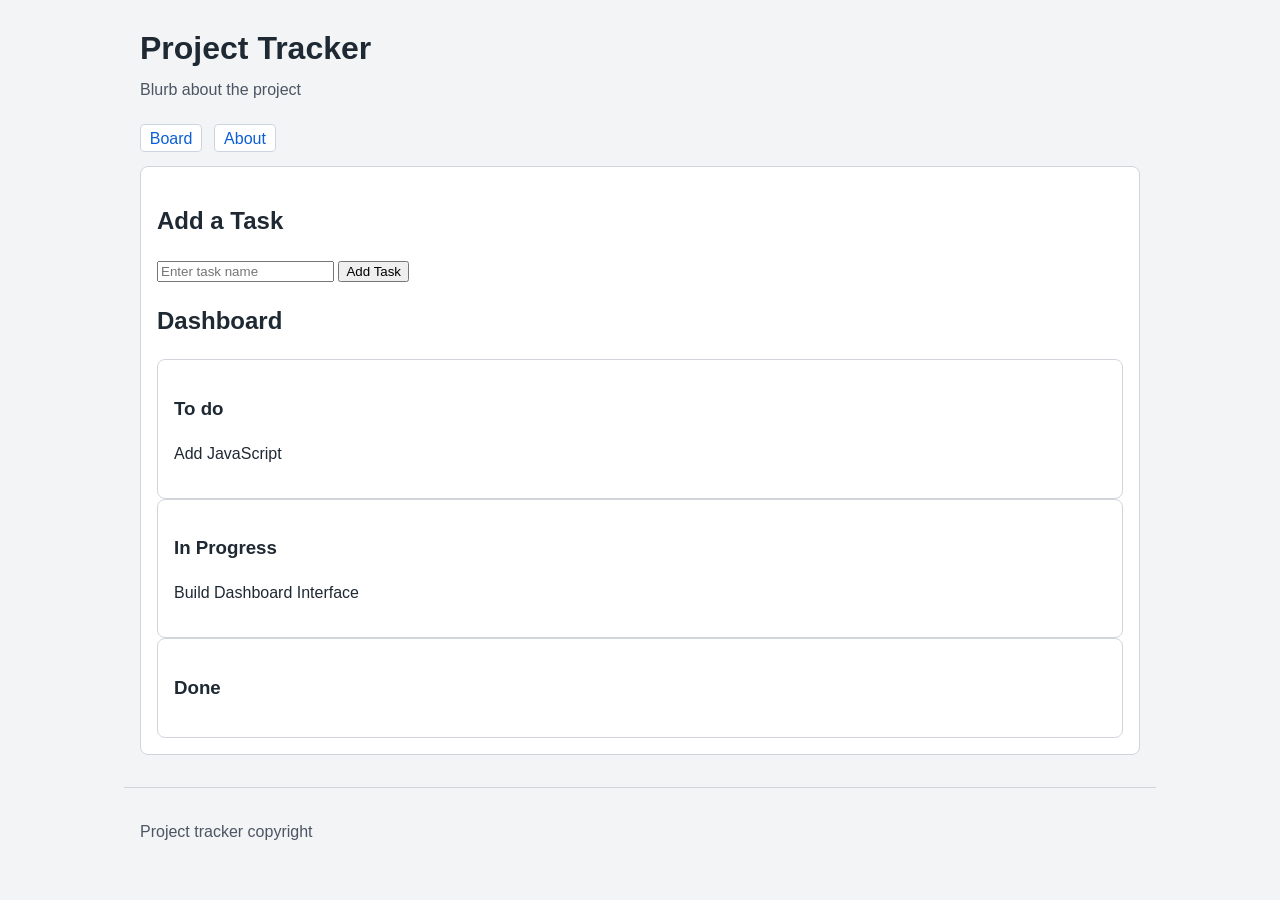
<file: src/Isaac Project Tracker Index.html>
<html lang="en"><head>
  <meta charset="utf-8">
  <meta name="viewport" content="width=device-width, initial-scale=1">
  <title>Project Tracker Dashboard v1</title>
  <link rel="stylesheet" href="style.css">
</head>
<body>
  <header>
    <h1>Project Tracker</h1>
    <p>Blurb about the project</p>
  </header>

    <nav>
      <ul>
      <li><a href="#board">Board</a></li>
      <li><a href="#about">About</a></li>
      </ul>
    </nav>

  <main>

    <!-- Add Task Controls – includes priority selector -->
    <section aria-label="Add a task">
      <h2>Add a Task</h2>
      <div class="task-controls">
        <input type="text" id="task-input" placeholder="Enter task name">
        <button id="add-task-button">Add Task</button>
      </div>

    
    <h2>Dashboard</h2>
    <div class="flexboard">
      <section>
        <h3>To do</h3>
        <p>Add JavaScript</p>
      </section>

      <section>
        <h3>In Progress</h3>
        <p>Build Dashboard Interface</p>
      </section>

      <section>
        <h3>Done</h3>
        <p></p>
      </section>
    </div>
  </main>
  <footer>
    <p>Project tracker copyright</p>
  </footer>

    <script src="scripts.js"></script>

  </body></html>
</file>
<file: src/style.css>
body {
  margin: 0;
  font-family: Arial, sans-serif;
  line-height: 1.5;
  color: #1f2933;
  background-color: #f3f4f6;
}

header,
nav,
main,
footer {
  max-width: 1000px;
  margin: 0 auto;
  padding-left: 1rem;
  padding-right: 1rem;
}

header {
  padding-top: 1.5rem;
  padding-bottom: 0.5rem;
}

header h1 {
  margin: 0;
}

header p {
  margin-top: 0.4rem;
  color: #4b5563;
}

nav ul {
  margin: 0;
  padding: 0;
  list-style: none;
  display: flex;
  gap: 0.75rem;
  flex-wrap: wrap;
}

nav a {
  color: #0b5ed7;
  text-decoration: none;
  padding: 0.3rem 0.55rem;
  border: 1px solid #cbd5e1;
  border-radius: 4px;
  background-color: #ffffff;
}

nav a:hover {
  background-color: #eff6ff;
}

nav a:focus {
  outline: 2px solid #0b5ed7;
  outline-offset: 2px;
}

nav a.current {
  background-color: #dbeafe;
}

main {
  margin-top: 1rem;
  margin-bottom: 2rem;
}

section {
  background-color: #ffffff;
  border: 1px solid #d1d5db;
  border-radius: 8px;
  padding: 1rem;
}

.board {
  display: flex;
  flex-wrap: wrap;
  gap: 1rem;
}

.column {
  flex: 1;
  min-width: 230px;
  background-color: #ffffff;
  border: 1px solid #d1d5db;
  border-radius: 8px;
  padding: 0.75rem;
}

.column h3 {
  margin-top: 0;
}

.card {
  background-color: #f9fafb;
  border: 1px solid #e5e7eb;
  border-radius: 6px;
  padding: 0.6rem 0.7rem;
  margin-bottom: 0.6rem;
}

.card p {
  margin: 0;
}

footer {
  border-top: 1px solid #d1d5db;
  padding-top: 1rem;
  padding-bottom: 1.5rem;
  color: #4b5563;
}

@media (max-width: 900px) {
  .board {
    flex-direction: column;
  }
}
</file>
